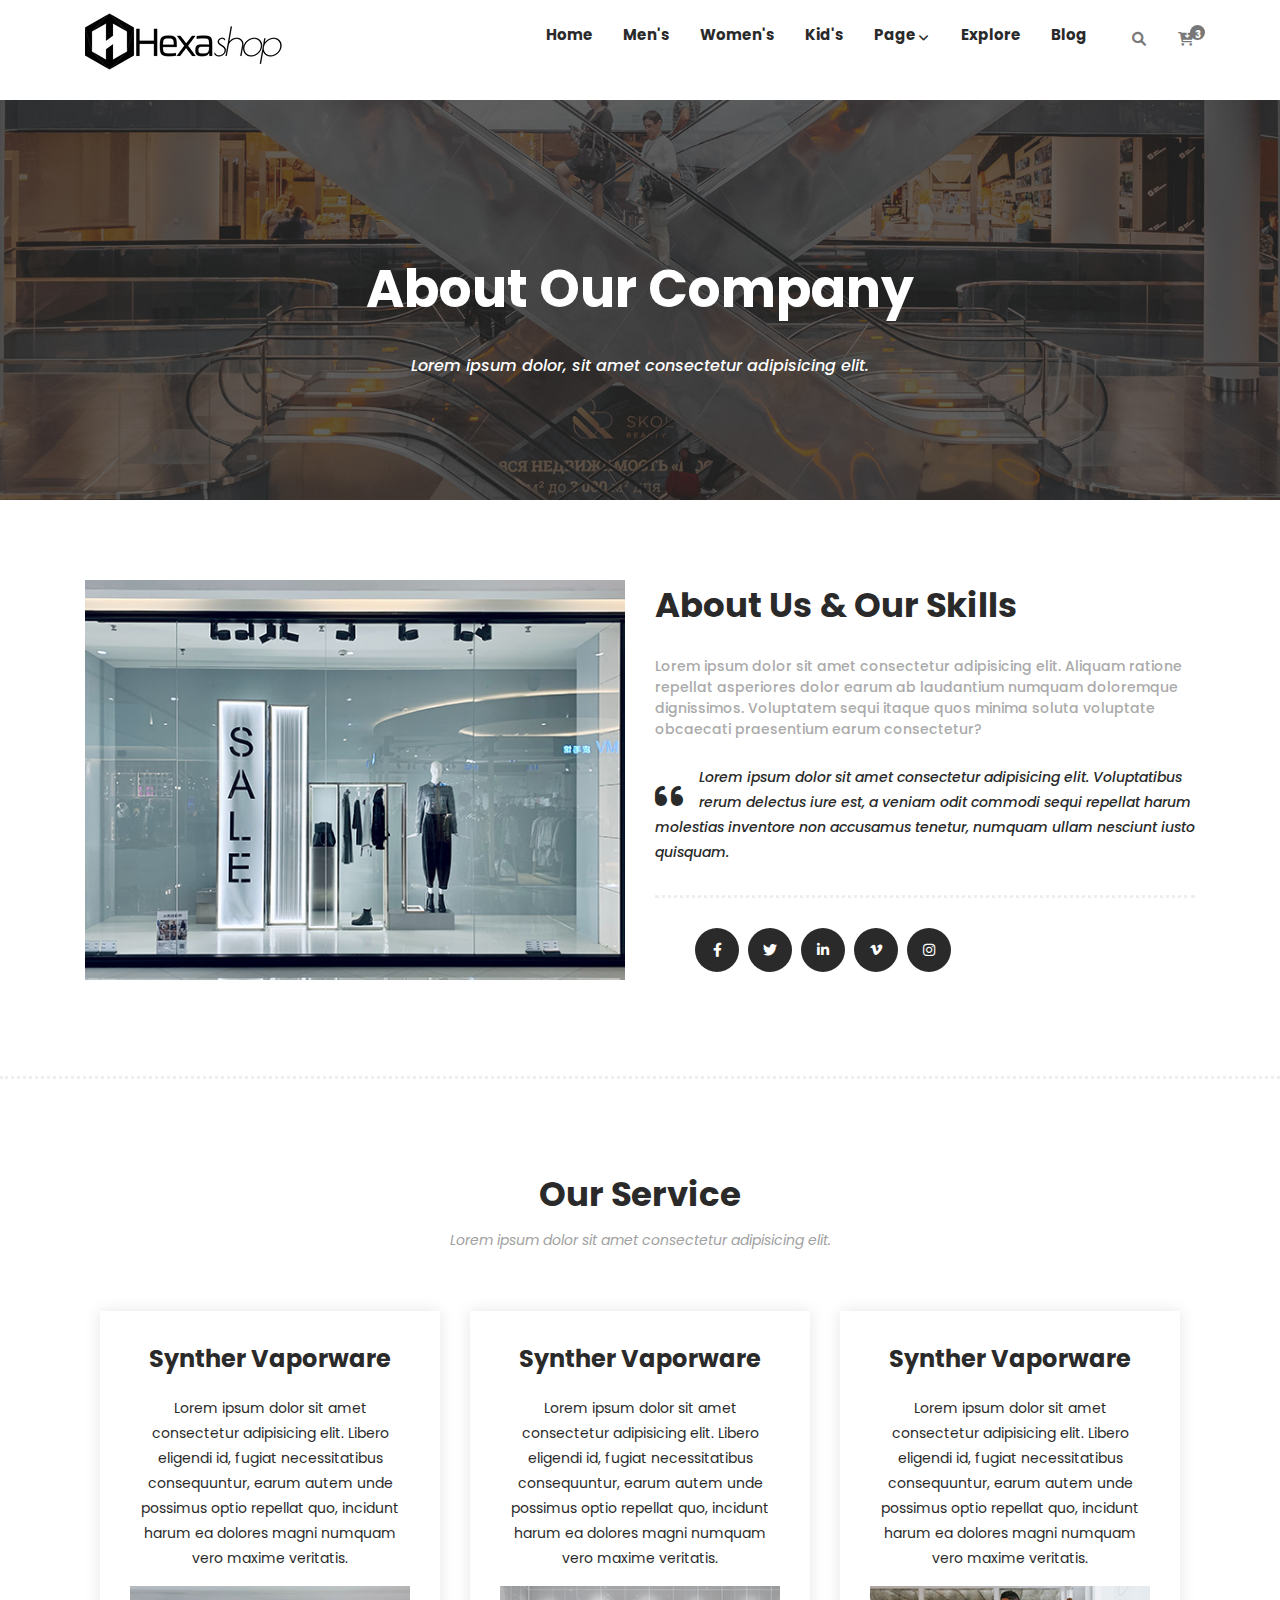
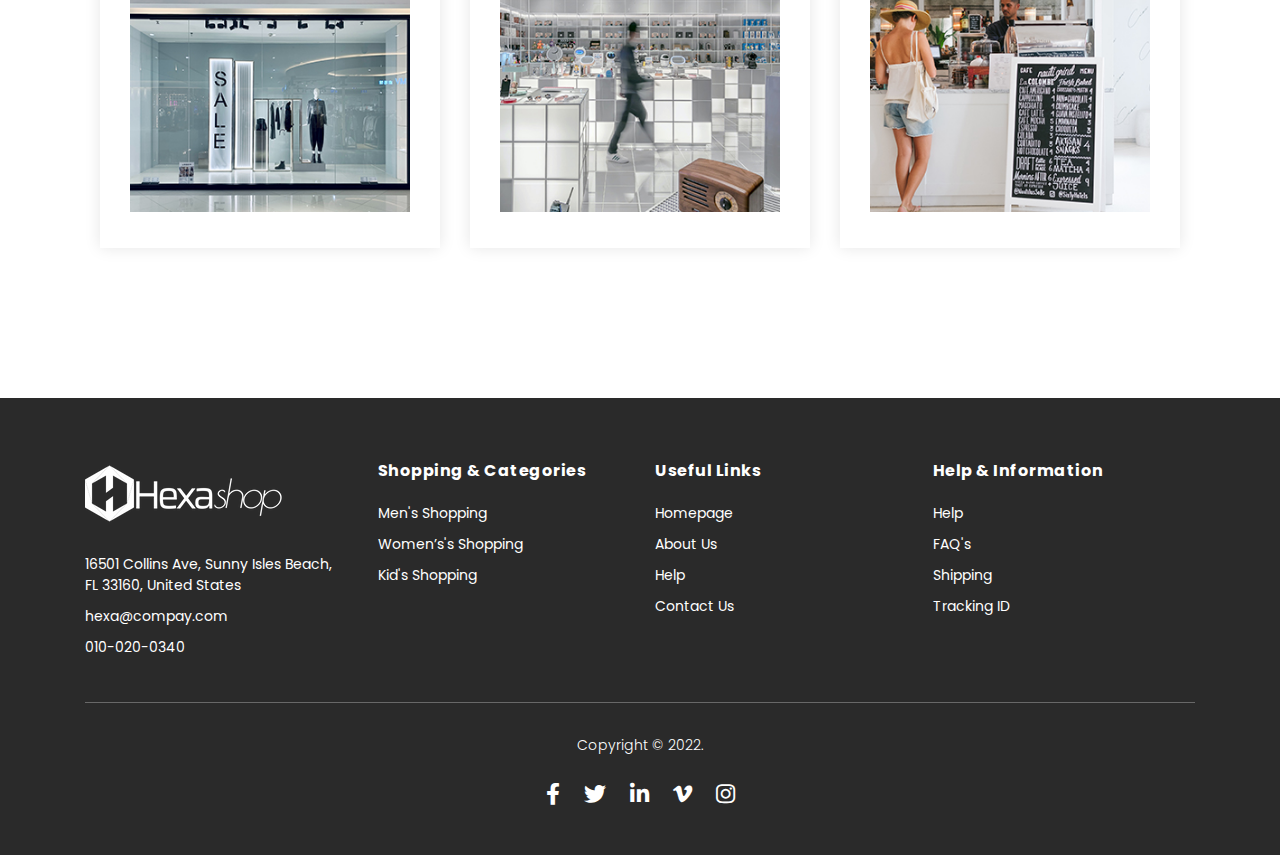
<file: about.html>
<!DOCTYPE html>
<html lang="en">

<head>
    <meta charset="UTF-8">
    <meta http-equiv="X-UA-Compatible" content="IE=edge">
    <meta name="viewport" content="width=device-width, initial-scale=1.0">
    <title>HexaShop</title>
    <link rel="stylesheet" href="assets/fontawesome-free-6.1.1-web/css/all.min.css">
    <link rel="stylesheet" href="assets/css/style.css">
    <link rel="stylesheet" href="assets/css/responsive.css">
</head>

<body>

    <!-- Header Area Start -->
    <nav class="navbar-area">

        <!-- Start Top Search -->
        <div class="top-search">
            <div class="container">
                <div class="input-group">
                    <span class="input-group-addon"><i class="fa fa-search"></i></span>
                    <input type="text" class="form-control" placeholder="Search">
                    <span class="input-group-addon"><i class="fa fa-times"></i></span>
                </div>
            </div>
        </div>
        <!-- End Top Search -->

        <!-- Start Atribute Navigation -->
        <div class="header-area">
            <div class="container">
                <div class="attr-nav">
                    <ul>
                        <li class="search"><i class="fa fa-fw fa-search"></i></li>
                        <li class="dropdown">

                            <i class="fa fa-fw fa-cart-arrow-down"></i>
                            <span class="badge">3</span>

                            <ul class="dropdown-menu cart-list">
                                <div id="buyItems">
                                    <li>
                                        <a href="single-product.html" class="photo"><img
                                                src="assets/images/team-member-01.jpg" alt="" class="img-cart"></a>
                                        <h6><a href="single-product.html">Delica omtantur</a></h6>
                                        <p>2x - <span class="price">$99.99</span></p>
                                    </li>
                                    <li>
                                        <a href="single-product.html" class="photo"><img
                                                src="assets/images/team-member-02.jpg" alt="" class="img-cart"></a>
                                        <h6><a href="single-product.html">Delica omtantur</a></h6>
                                        <p>2x - <span class="price">$99.99</span></p>
                                    </li>
                                    <li>
                                        <a href="single-product.html" class="photo"><img
                                                src="assets/images/team-member-03.jpg" alt="" class="img-cart"></a>
                                        <h6><a href="single-product.html">Delica omtantur</a></h6>
                                        <p>2x - <span class="price">$99.99</span></p>
                                    </li>
                                </div>
                                <li class="total">
                                    <span id="sum-prices"></span>
                                    <a href="listcart.html" class="btn checkout hidden btn-cart">Cart</a>
                                </li>
                            </ul>
                        </li>

                        <!-- <li class="user"><a href="#"><i class="fa fa-fw fa-user"></i></a></li> -->
                    </ul>
                </div>
                <!-- End Atribute Navigation -->


                <!-- Start Header Navigation -->
                <div class="navbar-header">
                    <button type="button" class="navbar-togger">
                        <i class="fa fa-bars"></i>
                    </button>
                    <a href="index.html" class="navbar-brand">
                        <img src="assets/images/logo-black.png" alt="" class="logo">
                    </a>
                </div>
                <!-- End Header Navigation -->

                <!-- Menu Navigation Start -->
                <div class="navbar-menu">
                    <ul class="navbar-nav">
                        <li><a href="index.html">Home</a></li>
                        <li><a href="#men">Men's</a></li>
                        <li><a href="#women">Women's</a></li>
                        <li><a href="#kids">Kid's</a></li>
                        <li class="submenu">
                            <a href="#">Page</a>
                            <ul>
                                <li><a href="about.html">About Us</a></li>
                                <li><a href="products.html">Products</a></li>
                                <li><a href="single-product.html">Single Producs</a></li>
                                <li><a href="contact.html">Contact Us</a></li>
                            </ul>
                        </li>
                        <li><a href="#explore">Explore</a></li>
                        <li><a href="#blog">Blog</a></li>
                    </ul>
                </div>
                <!-- Menu Navigation End -->
            </div>
        </div>
        <!-- End Atribute Navigation -->
    </nav>
    <!-- ***** Header Area End ***** -->

    <!-- ***** Main Banner Area Start ***** -->
    <div class="page-heading about-page-heading" id="top">
        <div class="us-page-heading">
            <img src="./assets/images/about-us-page-heading.jpg" alt="">
            <div class="container">
                <div class="inner-content">
                    <h2> about our company</h2>
                    <span>Lorem ipsum dolor, sit amet consectetur adipisicing elit.</span>
                </div>
            </div>
        </div>
    </div>
    <!-- ***** Main Banner Area End ***** -->

    <!-- ***** About Area Ends ***** -->
    <div class="about-us">
        <div class="container">
            <div class="about-row">
                <div class="left-image">
                    <img src="assets/images/about-left-image.jpg" alt="">
                </div>
                <div class="right-content">
                    <h4>About Us & Our Skills</h4>
                    <span>Lorem ipsum dolor sit amet consectetur adipisicing elit.
                        Aliquam ratione repellat asperiores dolor earum ab laudantium numquam doloremque dignissimos.
                        Voluptatem sequi itaque quos minima soluta voluptate obcaecati praesentium earum
                        consectetur?</span>
                    <div class="quote">
                        <i class="fa fa-quote-left"></i>
                        <p>Lorem ipsum dolor sit amet consectetur adipisicing elit. Voluptatibus rerum delectus iure
                            est, a veniam odit commodi sequi repellat harum molestias inventore non accusamus tenetur,
                            numquam ullam nesciunt iusto quisquam.</p>
                    </div>
                    <ul>
                        <li><a href="#"><i class="fa-brands fa-facebook-f"></i></a></li>
                        <li><a href="#"><i class="fa-brands fa-twitter"></i></a></li>
                        <li><a href="#"><i class="fa-brands fa-linkedin-in"></i></a></li>
                        <li><a href="#"><i class="fa-brands fa-vimeo-v"></i></a></li>
                        <li><a href="#"><i class="fa-brands fa-instagram"></i></a></li>
                    </ul>
                </div>
            </div>
        </div>
    </div>
    <!-- ***** About Area Starts ***** -->

    <!-- ***** Services Area Starts ***** -->
    <section class="our-services">
        <div class="container">
            <div class="about-row">
                <div class="section-heading">
                    <h2>Our Service</h2>
                    <span>Lorem ipsum dolor sit amet consectetur adipisicing elit.</span>
                </div>
                <div class="service">
                    <div class="service-item">
                        <h4>Synther Vaporware</h4>
                        <p>Lorem ipsum dolor sit amet consectetur adipisicing elit. Libero eligendi id, fugiat
                            necessitatibus consequuntur, earum autem unde possimus optio repellat quo, incidunt harum ea
                            dolores magni numquam vero maxime veritatis.</p>
                        <img src="assets/images/service-01.jpg" alt="">
                    </div>
                </div>
                <div class="service">
                    <div class="service-item">
                        <h4>Synther Vaporware</h4>
                        <p>Lorem ipsum dolor sit amet consectetur adipisicing elit. Libero eligendi id, fugiat
                            necessitatibus consequuntur, earum autem unde possimus optio repellat quo, incidunt harum ea
                            dolores magni numquam vero maxime veritatis.</p>
                        <img src="assets/images/service-02.jpg" alt="">
                    </div>
                </div>
                <div class="service">
                    <div class="service-item">
                        <h4>Synther Vaporware</h4>
                        <p>Lorem ipsum dolor sit amet consectetur adipisicing elit. Libero eligendi id, fugiat
                            necessitatibus consequuntur, earum autem unde possimus optio repellat quo, incidunt harum ea
                            dolores magni numquam vero maxime veritatis.</p>
                        <img src="assets/images/service-03.jpg" alt="">
                    </div>
                </div>
            </div>
        </div>
    </section>
    <!-- ***** Services Area Ends ***** -->

    <!-- ***** Footer Start ***** -->
    <footer>
        <div class="container">
            <div class="main-footer">
                <div class="footer-row">
                    <div class="footer-col">
                        <div class="first-item">
                            <div class="logo">
                                <img src="assets/images/logo-white.png" alt="hexashop">
                            </div>
                            <ul>
                                <li>
                                    <a href="#">16501 Collins Ave, Sunny Isles Beach, FL 33160, United States</a>
                                </li>
                                <li>
                                    <a href="#">hexa@compay.com</a>
                                </li>
                                <li>
                                    <a href="#">010-020-0340</a>
                                </li>
                            </ul>
                        </div>
                    </div>
                    <div class="footer-col">
                        <h4>Shopping &amp; Categories</h4>
                        <ul>
                            <li><a href="#">Men's Shopping</a></li>
                            <li><a href="#">Women’s's Shopping</a></li>
                            <li><a href="#">Kid's Shopping</a></li>
                        </ul>
                    </div>
                    <div class="footer-col">
                        <h4>Useful Links</h4>
                        <ul>
                            <li><a href="#">Homepage</a></li>
                            <li><a href="#">About Us</a></li>
                            <li><a href="#">Help</a></li>
                            <li><a href="#">Contact Us</a></li>
                        </ul>
                    </div>
                    <div class="footer-col">
                        <h4>Help &amp; Information</h4>
                        <ul>
                            <li><a href="#">Help</a></li>
                            <li><a href="#">FAQ's</a></li>
                            <li><a href="#">Shipping</a></li>
                            <li><a href="#">Tracking ID</a></li>
                        </ul>
                    </div>
                    <div class="under-footer">
                        <p>Copyright © 2022.
                        </p>
                        <ul>
                            <li><a href="#"><i class="fa-brands fa-facebook-f"></i></a></li>
                            <li><a href="#"><i class="fa-brands fa-twitter"></i></a></li>
                            <li><a href="#"><i class="fa-brands fa-linkedin-in"></i></a></li>
                            <li><a href="#"><i class="fa-brands fa-vimeo-v"></i></a></li>
                            <li><a href="#"><i class="fa-brands fa-instagram"></i></a></li>
                        </ul>
                    </div>
                </div>
            </div>
        </div>
    </footer>



    <script src="assets/js/main.js"></script>

</body>

</html>
</file>
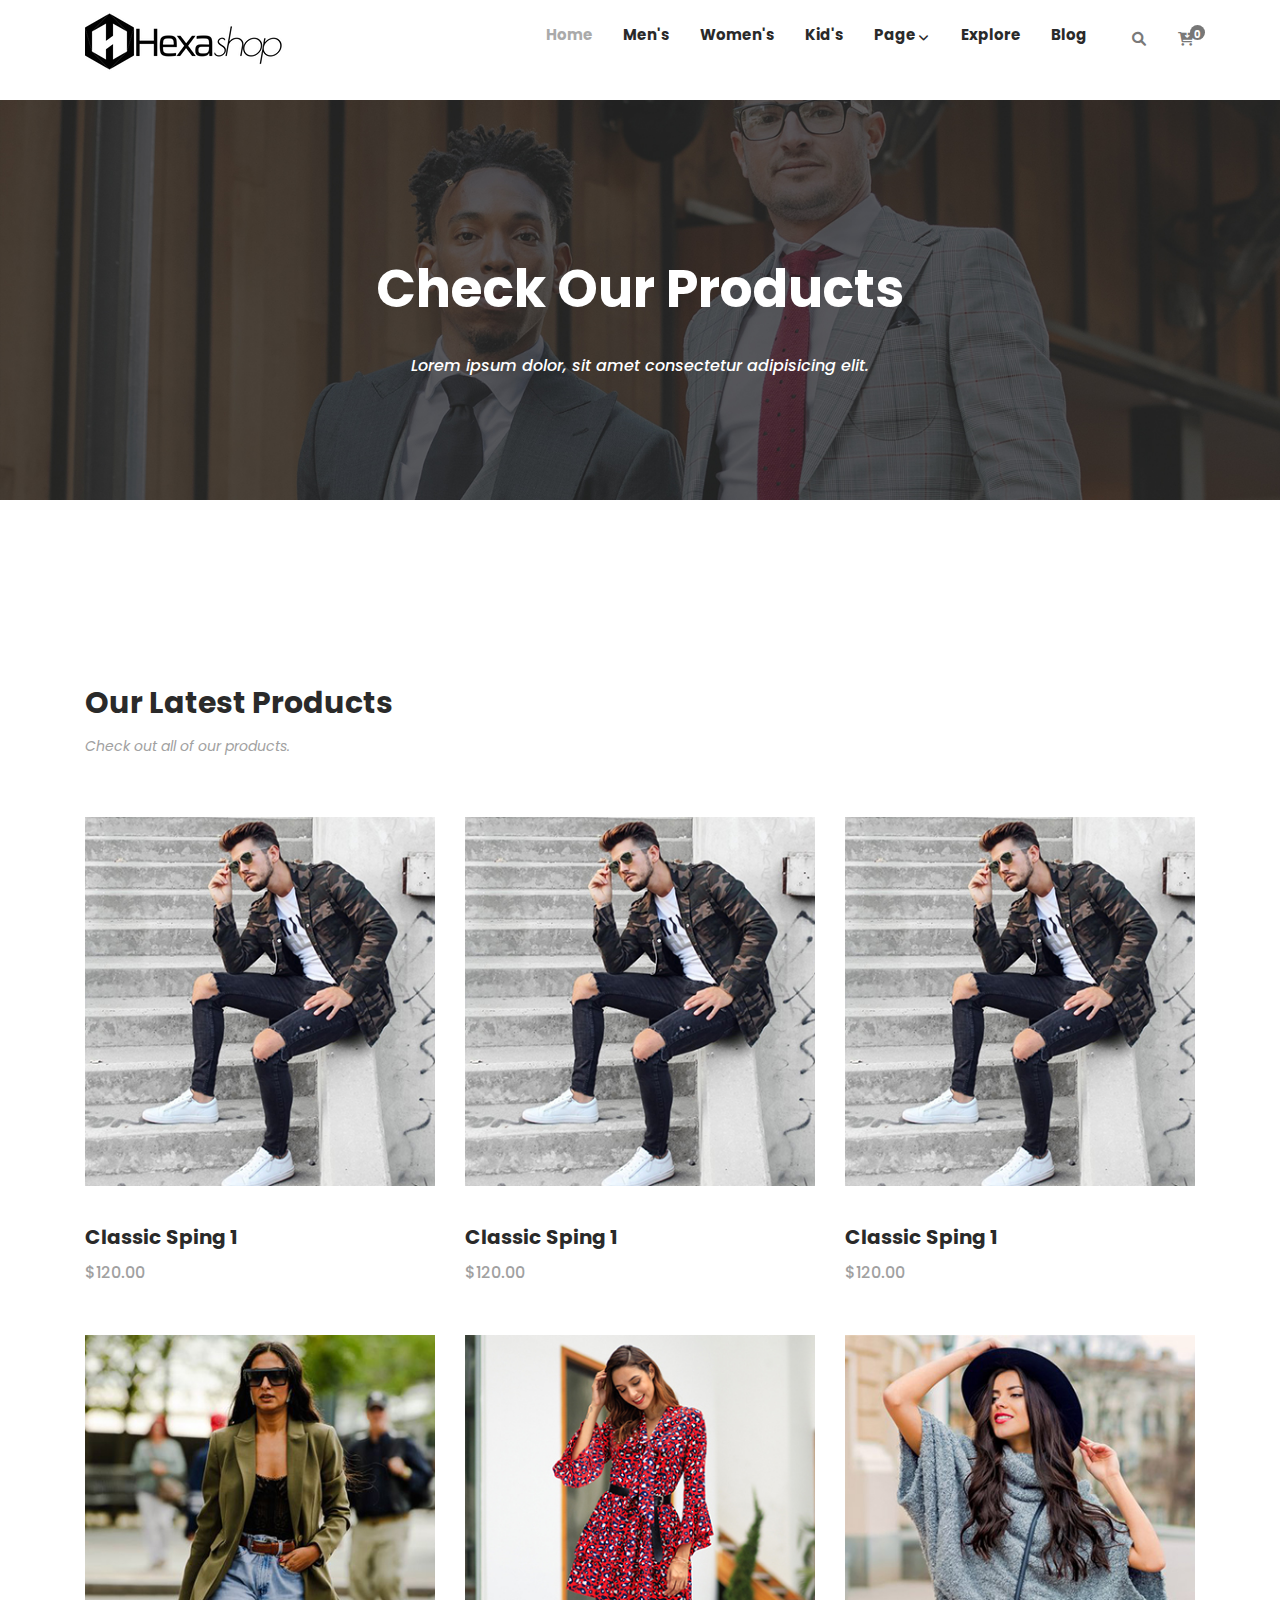
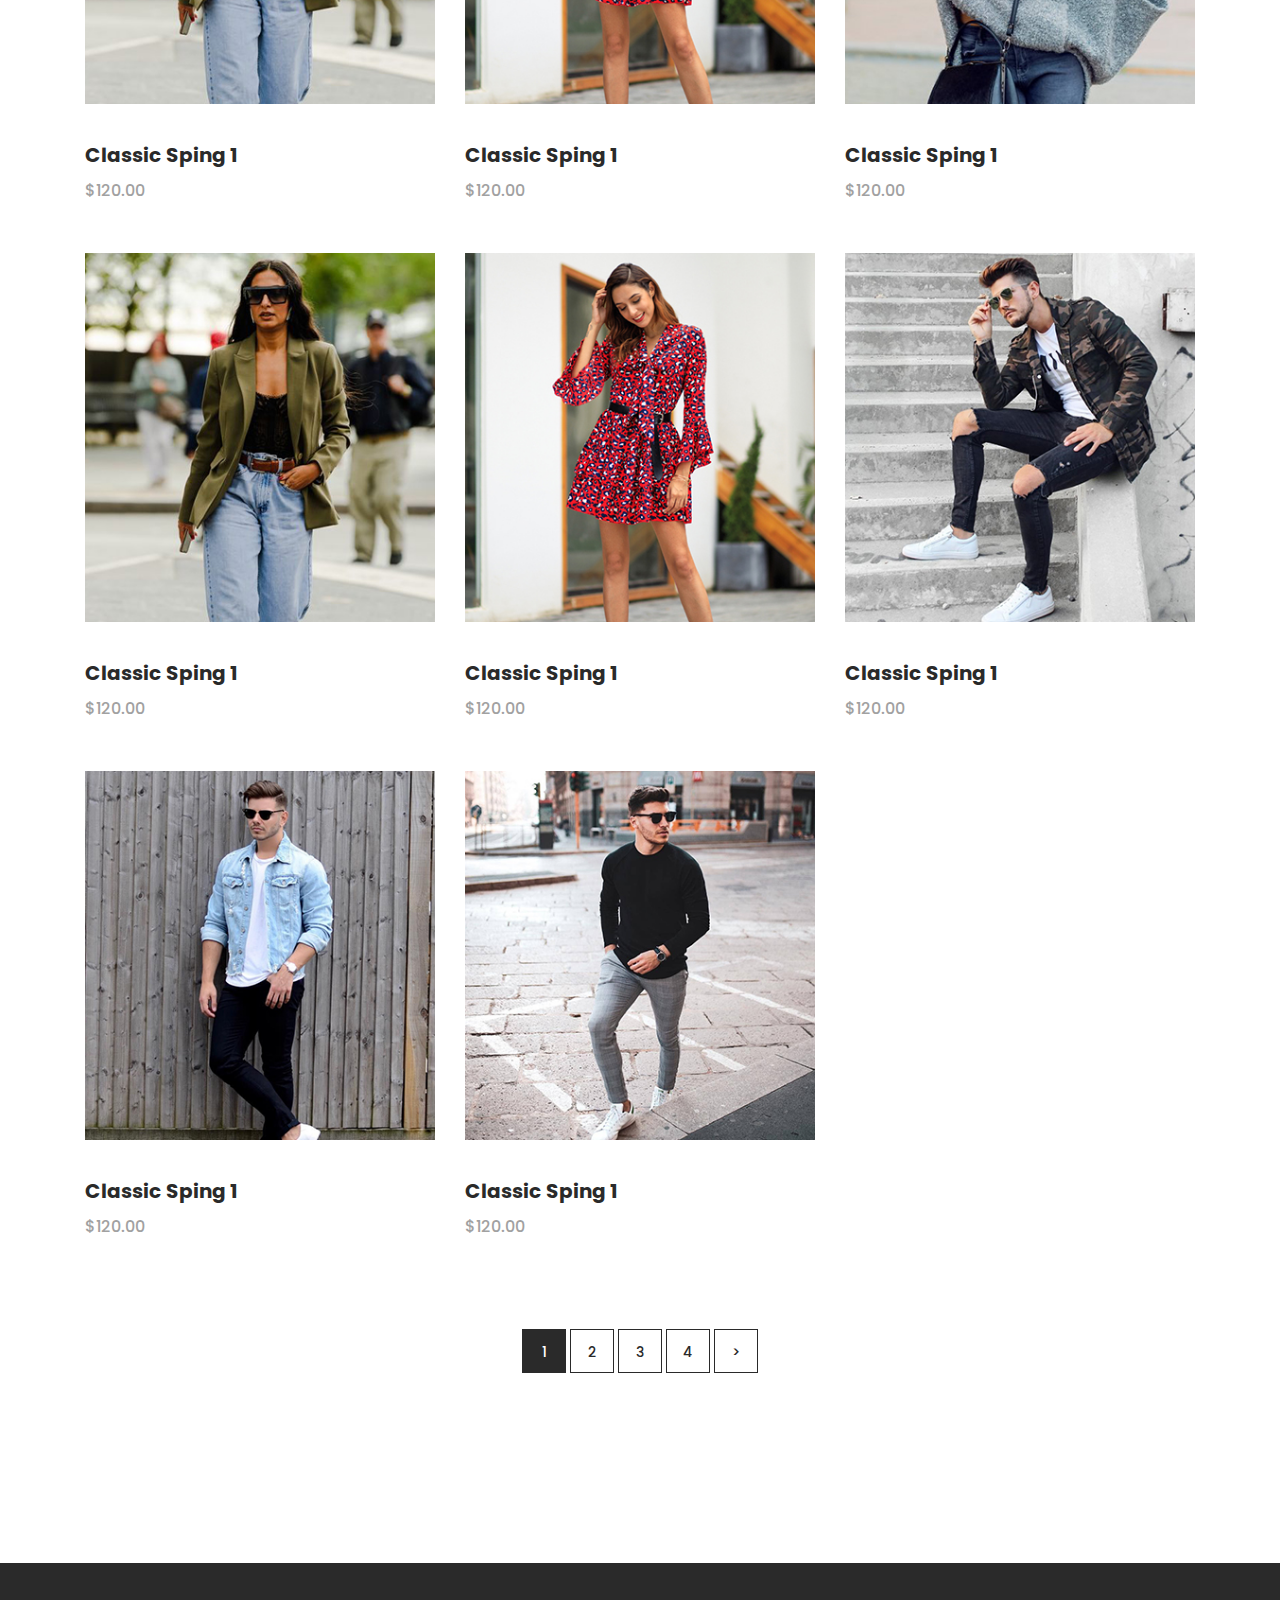
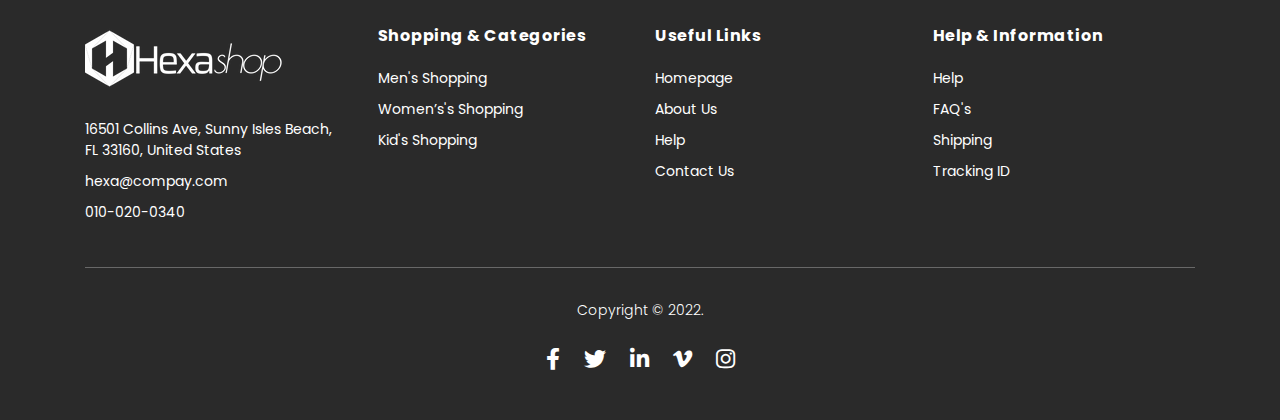
<file: products.html>
<!DOCTYPE html>
<html lang="en">

<head>
    <meta charset="UTF-8">
    <meta http-equiv="X-UA-Compatible" content="IE=edge">
    <meta name="viewport" content="width=device-width, initial-scale=1.0">
    <title>Document</title>

    <link rel="stylesheet" href="assets/fontawesome-free-6.1.1-web/css/all.min.css">
    <link rel="stylesheet" href="assets/css/style.css">
    <link rel="stylesheet" href="assets/css/responsive.css">
</head>

<body>
    <!-- Header Area Start -->
    <nav class="navbar-area" id="home">
        <!-- Start Top Search -->
        <div class="top-search">
            <div class="container">
                <div class="input-group">
                    <span class="input-group-addon"><i class="fa fa-search"></i></span>
                    <input type="text" class="form-control" placeholder="Search">
                    <span class="input-group-addon"><i class="fa fa-times"></i></span>
                </div>
            </div>
        </div>
        <!-- End Top Search -->

        <!-- Start Atribute Navigation -->
        <div class="header-area">
            <div class="container">
                <div class="attr-nav">
                    <ul>
                        <li class="search"><i class="fa fa-fw fa-search"></i></li>
                        <li class="dropdown">
                            <i class="fa fa-fw fa-cart-arrow-down"></i>
                            <span class="badge"></span>
                            <ul class="dropdown-menu cart-list">
                                <div id="buyItems">

                                </div>
                                <li class="total">
                                    <span id="sum-prices"></span>
                                    <a href="listcart.html" class="btn checkout hidden btn-cart">Cart</a>
                                </li>
                            </ul>
                        </li>

                        <!-- <li class="user"><a href="#"><i class="fa fa-fw fa-user"></i></a></li> -->
                    </ul>
                </div>
                <!-- End Atribute Navigation -->


                <!-- Start Header Navigation -->
                <div class="navbar-header">
                    <button type="button" class="navbar-togger">
                        <i class="fa fa-bars"></i>
                    </button>
                    <a href="index.html" class="navbar-brand">
                        <img src="assets/images/logo-black.png" alt="" class="logo">
                    </a>
                </div>
                <!-- End Header Navigation -->

                <!-- Menu Navigation Start -->
                <div class="navbar-menu">
                    <ul class="navbar-nav">
                        <li><a href="#home" class="active">Home</a></li>
                        <li><a href="#men">Men's</a></li>
                        <li><a href="#women">Women's</a></li>
                        <li><a href="#kids">Kid's</a></li>
                        <li class="submenu">
                            <a href="#">Page</a>
                            <ul>
                                <li><a href="about.html">About Us</a></li>
                                <li><a href="products.html">Products</a></li>
                                <li><a href="single-product.html">Single Producs</a></li>
                                <li><a href="contact.html">Contact Us</a></li>
                            </ul>
                        </li>
                        <li><a href="#explore">Explore</a></li>
                        <li><a href="#blog">Blog</a></li>
                    </ul>
                </div>
                <!-- Menu Navigation End -->
            </div>
        </div>
        <!-- End Atribute Navigation -->
    </nav>
    <!-- ***** Header Area End ***** -->

    <!-- ***** Main Banner Area Start ***** -->
    <div class="page-heading product-page-heading" id="top">
        <div class="us-page-heading">
            <img src="./assets/images/products-page-heading.jpg" alt="">
            <div class="container">
                <div class="inner-content">
                    <h2> Check Our Products</h2>
                    <span>Lorem ipsum dolor, sit amet consectetur adipisicing elit.</span>
                </div>
            </div>
        </div>
    </div>
    <!-- ***** Main Banner Area End ***** -->

    <!-- ***** Products Area Starts ***** -->
    <section class="section" id="products">
        <div class="container">
            <div class="section-heading">
                <h2>Our Latest Products</h2>
                <span>Check out all of our products.</span>
            </div>
        </div>
        <div class="container">
            <div class="product-item ">
                <div class="item">
                    <div class="item-content">
                        <div class="hover-content">
                            <ul>
                                <li><a href="single-product.html"><i class="fa fa-eye"></i></a></li>
                                <li><button><i class="fa fa-star"></i></button></li>
                                <li><button class="addTocart fa fa-shopping-cart" data-product-id="1"></button></li>
                            </ul>
                        </div>
                        <a href="single-product.html">
                            <img src="assets/images/men-01.jpg" alt="">
                        </a>
                    </div>
                    <div class="down-content">
                        <a href="single-product.html">
                            <h4 class="productName">Classic Sping 1</h4>
                        </a>

                        <h6>$<span class="priceValue">120.00</span></h6>

                    </div>
                </div>
                <div class="item">
                    <div class="item-content">
                        <div class="hover-content">
                            <ul>
                                <li><a href="single-product.html"><i class="fa fa-eye"></i></a></li>
                                <li><button><i class="fa fa-star"></i></button></li>
                                <li><button class="addTocart fa fa-shopping-cart" data-product-id="1"></button></li>
                            </ul>
                        </div>
                        <a href="single-product.html"><img src="assets/images/men-01.jpg" alt=""></a>
                    </div>
                    <div class="down-content">
                        <a href="single-product.html">
                            <h4 class="productName">Classic Sping 1</h4>
                        </a>

                        <h6>$<span class="priceValue">120.00</span></h6>

                    </div>
                </div>
                <div class="item">
                    <div class="item-content">
                        <div class="hover-content">
                            <ul>
                                <li><a href="single-product.html"><i class="fa fa-eye"></i></a></li>
                                <li><button><i class="fa fa-star"></i></button></li>
                                <li><button class="addTocart fa fa-shopping-cart" data-product-id="2"></button></li>
                            </ul>
                        </div>
                        <a href="single-product.html"><img src="assets/images/men-01.jpg" alt=""></a>
                    </div>
                    <div class="down-content">
                        <a href="single-product.html">
                            <h4 class="productName">Classic Sping 1</h4>
                        </a>
                        <h6>$<span class="priceValue">120.00</span></h6>

                    </div>
                </div>
                <div class="item">
                    <div class="item-content">
                        <div class="hover-content">
                            <ul>
                                <li><a href="single-product.html"><i class="fa fa-eye"></i></a></li>
                                <li><button><i class="fa fa-star"></i></button></li>
                                <li><button class="addTocart fa fa-shopping-cart" data-product-id="9"></button></li>
                            </ul>
                        </div>
                        <a href="single-product.html"><img src="assets/images/women-01.jpg" alt=""></a>
                    </div>
                    <div class="down-content">
                        <a href="single-product.html">
                            <h4 class="productName">Classic Sping 1</h4>
                        </a>
                        <h6>$<span class="priceValue">120.00</span></h6>

                    </div>
                </div>
                <div class="item">
                    <div class="item-content">
                        <div class="hover-content">
                            <ul>
                                <li><a href="single-product.html"><i class="fa fa-eye"></i></a></li>
                                <li><button><i class="fa fa-star"></i></button></li>
                                <li><button class="addTocart fa fa-shopping-cart" data-product-id="10"></button></li>
                            </ul>
                        </div>
                        <a href="single-product.html"><img src="assets/images/women-02.jpg" alt=""></a>
                    </div>
                    <div class="down-content">
                        <a href="single-product.html">
                            <h4 class="productName">Classic Sping 1</h4>
                        </a>
                        <h6>$<span class="priceValue">120.00</span></h6>

                    </div>
                </div>
                <div class="item">
                    <div class="item-content">
                        <div class="hover-content">
                            <ul>
                                <li><a href="single-product.html"><i class="fa fa-eye"></i></a></li>
                                <li><button><i class="fa fa-star"></i></button></li>
                                <li><button class="addTocart fa fa-shopping-cart" data-product-id="11"></button></li>
                            </ul>
                        </div>
                        <a href="single-product.html"><img src="assets/images/women-03.jpg" alt=""></a>
                    </div>
                    <div class="down-content">
                        <a href="single-product.html">
                            <h4 class="productName">Classic Sping 1</h4>
                        </a>
                        <h6>$<span class="priceValue">120.00</span></h6>

                    </div>
                </div>
                <div class="item">
                    <div class="item-content">
                        <div class="hover-content">
                            <ul>
                                <li><a href="single-product.html"><i class="fa fa-eye"></i></a></li>
                                <li><button><i class="fa fa-star"></i></button></li>
                                <li><button class="addTocart fa fa-shopping-cart" data-product-id="12"></button></li>
                            </ul>
                        </div>
                        <a href="single-product.html"><img src="assets/images/women-01.jpg" alt=""></a>
                    </div>
                    <div class="down-content">
                        <a href="single-product.html">
                            <h4 class="productName">Classic Sping 1</h4>
                        </a>
                        <h6>$<span class="priceValue">120.00</span></h6>

                    </div>
                </div>
                <div class="item">
                    <div class="item-content">
                        <div class="hover-content">
                            <ul>
                                <li><a href="single-product.html"><i class="fa fa-eye"></i></a></li>
                                <li><button><i class="fa fa-star"></i></button></li>
                                <li><button class="addTocart fa fa-shopping-cart" data-product-id="13"></button></li>
                            </ul>
                        </div>
                        <a href="single-product.html"><img src="assets/images/women-02.jpg" alt=""></a>
                    </div>
                    <div class="down-content">
                        <a href="single-product.html">
                            <h4 class="productName">Classic Sping 1</h4>
                        </a>
                        <h6>$<span class="priceValue">120.00</span></h6>

                    </div>
                </div>
                <div class="item">
                    <div class="item-content">
                        <div class="hover-content">
                            <ul>
                                <li><a href="single-product.html"><i class="fa fa-eye"></i></a></li>
                                <li><button><i class="fa fa-star"></i></button></li>
                                <li><button class="addTocart fa fa-shopping-cart" data-product-id="6"></button></li>
                            </ul>
                        </div>
                        <a href="single-product.html"><img src="assets/images/men-01.jpg" alt=""></a>
                    </div>
                    <div class="down-content">
                        <a href="single-product.html">
                            <h4 class="productName">Classic Sping 1</h4>
                        </a>
                        <h6>$<span class="priceValue">120.00</span></h6>

                    </div>
                </div>
                <div class="item">
                    <div class="item-content">
                        <div class="hover-content">
                            <ul>
                                <li><a href="single-product.html"><i class="fa fa-eye"></i></a></li>
                                <li><button><i class="fa fa-star"></i></button></li>
                                <li><button class="addTocart fa fa-shopping-cart" data-product-id="7"></button></li>
                            </ul>
                        </div>
                        <a href="single-product.html"><img src="assets/images/men-02.jpg" alt=""></a>
                    </div>
                    <div class="down-content">
                        <a href="single-product.html">
                            <h4 class="productName">Classic Sping 1</h4>
                        </a>
                        <h6>$<span class="priceValue">120.00</span></h6>

                    </div>
                </div>
                <div class="item">
                    <div class="item-content">
                        <div class="hover-content">
                            <ul>
                                <li><a href="single-product.html"><i class="fa fa-eye"></i></a></li>
                                <li><button><i class="fa fa-star"></i></button></li>
                                <li><button class="addTocart fa fa-shopping-cart" data-product-id="8"></button></li>
                            </ul>
                        </div>
                        <a href="single-product.html"><img src="assets/images/men-03.jpg" alt=""></a>
                    </div>
                    <div class="down-content">
                        <a href="single-product.html">
                            <h4 class="productName">Classic Sping 1</h4>
                        </a>
                        <h6>$<span class="priceValue">120.00</span></h6>

                    </div>
                </div>
            </div>
            <div class="pagination">
                <ul>
                    <li class="active"><a href="#">1</a></li>
                    <li><a href="#">2</a></li>
                    <li><a href="#">3</a></li>
                    <li><a href="#">4</a></li>
                    <li><a href="#">></a></li>
                </ul>
            </div>

        </div>
    </section>
    <!-- ***** Products Area Ends ***** -->

    <!-- ***** Footer Start ***** -->
    <footer>
        <div class="container">
            <div class="main-footer">
                <div class="footer-row">
                    <div class="footer-col">
                        <div class="first-item">
                            <div class="logo">
                                <img src="assets/images/logo-white.png" alt="hexashop">
                            </div>
                            <ul>
                                <li>
                                    <a href="#">16501 Collins Ave, Sunny Isles Beach, FL 33160, United States</a>
                                </li>
                                <li>
                                    <a href="#">hexa@compay.com</a>
                                </li>
                                <li>
                                    <a href="#">010-020-0340</a>
                                </li>
                            </ul>
                        </div>
                    </div>
                    <div class="footer-col">
                        <h4>Shopping &amp; Categories</h4>
                        <ul>
                            <li><a href="#">Men's Shopping</a></li>
                            <li><a href="#">Women’s's Shopping</a></li>
                            <li><a href="#">Kid's Shopping</a></li>
                        </ul>
                    </div>
                    <div class="footer-col">
                        <h4>Useful Links</h4>
                        <ul>
                            <li><a href="#">Homepage</a></li>
                            <li><a href="#">About Us</a></li>
                            <li><a href="#">Help</a></li>
                            <li><a href="#">Contact Us</a></li>
                        </ul>
                    </div>
                    <div class="footer-col">
                        <h4>Help &amp; Information</h4>
                        <ul>
                            <li><a href="#">Help</a></li>
                            <li><a href="#">FAQ's</a></li>
                            <li><a href="#">Shipping</a></li>
                            <li><a href="#">Tracking ID</a></li>
                        </ul>
                    </div>
                    <div class="under-footer">
                        <p>Copyright © 2022.
                        </p>
                        <ul>
                            <li><a href="#"><i class="fa-brands fa-facebook-f"></i></a></li>
                            <li><a href="#"><i class="fa-brands fa-twitter"></i></a></li>
                            <li><a href="#"><i class="fa-brands fa-linkedin-in"></i></a></li>
                            <li><a href="#"><i class="fa-brands fa-vimeo-v"></i></a></li>
                            <li><a href="#"><i class="fa-brands fa-instagram"></i></a></li>
                        </ul>
                    </div>
                </div>
            </div>
        </div>
    </footer>
    <script src="assets/js/main.js"></script>
    <script src="assets/js/carousel.js"></script>
    <script src="assets/js/shoppingCart.js"></script>
</body>

</html>
</file>
<file: assets/css/responsive.css>
/* Portrait tablets and small desktops */
@media (min-width: 992px) and (max-width: 1199px) {
    body {
        font-size: 1rem;
    }

    .container {
        width: 970px;
    }

    .navbar-menu .navbar-nav {
        padding: 0;
    }
}

@media (max-width: 992px) {
    .container {
        max-width: 95%;
    }


    .navbar-header .navbar-togger {
        display: inline-block;
        float: left;
        height: 80px;
        display: flex;
        align-items: center;
    }

    .navbar-menu {
        width: 100%;
        display: none;
        visibility: hidden;
        opacity: 0;
    }

    .navbar-menu.show_menu {
        display: block !important;
        border: none;
        margin-bottom: 0;
        visibility: inherit;
        opacity: 1;
    }

    .navbar-menu .navbar-nav,
    .navbar-menu .navbar-nav li {
        float: none;
        width: 100%;
        display: block;
        border-bottom: 1px solid #e0e0e0;
        /* padding-left: 0; */
    }

    .navbar-menu .navbar-nav li.submenu ul {
        width: 100%;
        height: 0;
        position: relative;
        top: 0;
        background-color: #fff;
    }

    .navbar-menu .navbar-nav li.submenu ul>li:last-child,
    .navbar-menu .navbar-nav li.submenu ul>li:last-child a {
        border-bottom: none;
    }

    .navbar-menu .navbar-nav li.submenu ul.in {
        height: auto;
    }

    .navbar-header {
        width: 150px;
    }

    .navbar-header .logo {
        width: 150px;
        position: absolute;
        left: 50%;
        /* top: 50%; */
        transform: translate(-50%, -50%);
        margin: 0;
    }

    .attr-nav>ul>li>a {
        padding: 25px 15px;
        padding-left: 0 !important;
    }

    /* Men */
    .item-content .hover-content {
        bottom: 10px;
    }

    .item-content .hover-content ul li a {
        width: 30px;
        height: 30px;
        line-height: 30px;
    }


    .section .nav-button .next::before,
    .section .nav-button .prev::before {
        width: 20px;
        height: 40px;
        line-height: 40px;
    }

    /* explore */
    #explore .social-row {
        display: block;
        width: 100%;
    }

    #explore .right-content__row>div {
        width: 50%;
    }

    #explore .right-content,
    #explore .left-content {
        width: 100%;
    }

    #explore .right-content {
        padding-top: 30px;
    }

    /* Single-product */
    .single-product .card-body .wrap-addcart li a {
        width: 150px;
        height: 40px;
        line-height: 40px;
    }
}

/* Landscape phones and portrait tablets */
@media (max-width: 768px) {
    h4 {
        font-size: 14px !important;
    }

    h2 {
        font-size: 22px !important;
    }

    span {
        font-size: 10px !important;
    }

    p {
        font-size: 10px !important;
        line-height: 1.5rem;
    }

    .btn {
        font-size: 10px;
    }

    .container {
        width: 90%;
    }



    .navbar-header .navbar-togger {
        display: inline-block;
        float: left;
    }

    .navbar-menu {
        display: none;
    }


    .attr-nav>ul>li>a {
        padding: 25px 15px;
        padding-left: 0 !important;
    }

    /* MEN */
    .section {
        padding: 50px 0px;
    }


    /* Section Blog Start */
    .section-blog .main-blog .blog-item {
        width: 50%;
    }

    .section-blog .main-blog .blog-item .blog-port-image {
        height: 130px;
    }

    /* Section Blog End */

    /* Footer */
    .main-footer .footer-row .footer-col {
        max-width: 100%;
        flex: 0 0 100%;
        padding-top: 20px;
        text-align: center;
    }

    .main-footer .footer-row .footer-col:first-child {
        padding-left: 15px;
    }

    /* About */
    .about-us .right-content ul {
        padding-top: 10px;
        margin-top: 10px;
    }

    .about-us .right-content ul li a {
        width: 20px;
        height: 20px;
        line-height: 20px;
    }

    .our-services .service {
        flex: 0 0 100%;
        max-width: 100%;
        padding: 15px 15px;
    }

    /* Contact */
    .contact-us .contact-row {
        display: block;
    }

    .contact-us .contact-row>div {
        max-width: 100%;
    }

    .contact-us .contact-form form div {
        display: block;
        width: 100%;
    }

    .contact-us .contact-form .name,
    .contact-us .contact-form .email {
        margin: 0 0 20px 0;
    }


    /* Single-product */
    .product-row {
        display: block;
    }

    .single-product .product-details,
    .single-product .single-card {
        max-width: 100%;
    }

    .single-product .single-card {
        padding: 0;
    }

    .single-product .single-card .card-body ul {
        margin-left: 0;
    }

    .single-product .card-body .wrap-addcart li a {
        width: 100px;
        height: 40px;
        line-height: 40px;
        padding: 0 !important;
    }

    /* shopping cart */
    .layout-cart .item .price {
        width: 100%;
        padding-top: 15px;
    }
    .layout-cart .item span {
        font-size: 14px !important;
    }
}




/* Landscape phones and smaller */
@media (max-width: 578px) {
    html {
        font-size: 85%;
    }

    h4 {
        font-size: 12px !important;
    }

    .quote {
        margin-top: 5px !important;
    }

    .quote i {
        font-size: 20px !important;
        margin-right: 10px !important;
    }

    .navbar-menu .navbar-nav li a {
        font-size: 14px;
        padding: 15px 0 !important;
    }

    .navbar-menu .navbar-nav li.submenu::after {
        top: 20px;
    }

    .navbar-menu .navbar-nav li.submenu ul li {
        padding-left: 15px;
    }

    .navbar-menu .navbar-nav li.submenu ul li a {
        font-size: 12px;
    }

    .container {
        width: 100%;
        margin: 0;
    }

    .navbar-header .logo {
        width: 120px;
    }

    .down-content {
        padding-top: 10px !important;
    }
    .section .nav-button {
        display: none;
    }

    .main-banner .carousel {
        height: 65%;
    }

    .section .item {
        /* width: 235px !important;
        margin-right: 10px !important; */
    }

    .item-content .hover-content {
        display: none;
    }

    /* explore */


    #explore .left-content p {
        margin: 5px 0px;
    }

    #explore .right-content__row>div {
        padding: 0 5px;
    }

    #explore .right-content__row .leather,
    #explore .right-content__row .first-image {
        margin-bottom: 5px;
    }

    #explore .right-content h4 {
        font-size: 14px;
        padding-top: 35px;
    }

    /* About */
    .about-us .left-image,
    .about-us .right-content {
        flex: 0 0 100%;
        max-width: 100%;
        padding: 15px 15px;
    }

    /* Product */
    #products .product-item {
        display: grid;
        grid-template-columns: 1fr 1fr;
        grid-column-gap: 20px;
        grid-row-gap: 30px;
    }


}



@media (max-width: 425px) {}

@media (max-width: 320px) {
    html {
        font-size: 60.5%;
    }

    .container {
        width: 100%;
        margin: 0;
    }

    .btn {
        font-size: 7.5px;
        padding: 5px 10px !important;
    }

    .attr-nav>ul>li>a {
        padding: 25px 10px;
        padding-left: 0 !important;
    }
}
</file>
<file: assets/css/style.css>
/* 
---------------------------------------------
font & reset css
--------------------------------------------- 
*/
@import url("https://fonts.googleapis.com/css?family=Poppins:100,200,300,400,500,600,700,800,900");

html,
body {
    font-family: 'Poppins', sans-serif;
    background-color: #fff;
    font-size: 14px;
    color: #797979;
    width: 100%;
    padding: 0;
    margin: 0;
    font-weight: 400;
    scroll-behavior: smooth;
}

.container {
    width: 1140px;
    padding: 0 15px;
    margin: 0 auto;
}

a,
a:hover,
a:active,
a:focus {
    text-decoration: none;
    outline: none;
}

a,
button,
a span {
    -webkit-transition: 0.2s ease-in-out;
    transition: 0.2 ease-in-out;
}

a {
    color: #2a2a2a;
    -webkit-transition: 0.3s ease-in-out;
    transition: 0.3s ease-in-out;
}

li {
    list-style: none;
}

.btn:focus,
.btn:active {
    outline: none;
    background-color: transparent;
}

*,
*:before,
*:after {
    box-sizing: border-box;
}

p {
    font-size: 14px;
    line-height: 25px;
    color: #2a2a2a;
    ;
    margin: 0 0 15px;
}

img {
    max-width: 100%;
}

h1,
h2,
h3,
h4,
h5,
h6 {
    margin: 0;
    color: #2a2a2a;
    margin-bottom: 10px;
}

.d-block {
    display: block !important;
}

.hidden {
    display: none !important;
}

/*all overlay*/
.overlay {
    background-color: rgba(51, 51, 51, 0.30);
    position: absolute;
    left: 0;
    top: 0;
    width: 100%;
    height: 100%;
}

/* 
Button
 */

.btn {
    -webkit-transition: all 0.6s;
    transition: all 0.6s;
    text-transform: uppercase;
    font-size: 13px;
    font-weight: 600;
    border-radius: 0;
    border: 1px solid;
    /* margin: 0 5px; */
    padding: 8px 15px;
    display: inline-block;
}

.btn:hover {
    background-color: #2a2a2a !important;
    color: #fff !important;
}

/*heading title all area*/
.head_title {
    padding-bottom: 7.143rem;
    overflow: hidden;
}

.head_title h2 {
    font-weight: 600;
    font-size: 2.286rem;
    color: #2a2a2a;
}

.head_title p {
    font-weight: 400;
    font-size: 1rem;
    color: #4a4a4a;
}

/* NAV MENU STYLE */
.navbar-area {
    position: absolute;
    display: block;
    width: 100%;
    min-height: 80px;
    height: auto;
    z-index: 999;
    background-color: #fff;
    top: 0;
    left: 0;
    right: 0;
}

.navbar-area.background-header {
    position: fixed;
    box-shadow: 2px 2px 5px rgba(0, 0, 0, .5);
}

.navbar-area .top-search {
    margin-top: -75px;
    background-color: #333;
    padding: 15px 0;
    transition: .3s ease;
}

.navbar-area .top-search.d-block {
    margin-top: 0;
}

.navbar-area .top-search .container {
    position: relative;
}

.navbar-area .top-search .container .input-group {
    position: relative;
    width: 100%;
    display: flex;
    border-collapse: separate;
}

.navbar-area .top-search .container .input-group .input-group-addon {
    background-color: transparent;
    border: none;
    color: #fff;
    padding: 10px;
}

.navbar-area .top-search .container .input-group .form-control {
    width: 100%;
    background-color: transparent;
    border: none;
    box-shadow: 0px 0px 0px;
    color: #fff;
    height: 40px;
    padding: 0 15px;
    position: relative;
    z-index: 2;
    float: left;
    margin-bottom: 0;
    outline: none;
}

.cart-list li h6 a {
    color: #000;
}

.btn-cart {
    background-color: #ff6863;
    padding: 2px 10px;
    color: #fff;
    border: 0px solid;
    display: inline-block;
}

.btn-cart:hover {
    border: 0px solid;
    background-color: #ff6863 !important;
}

.attr-nav {
    float: right;
    display: inline-block;
    margin-left: 13px;
    margin-right: -15px;
    display: flex;
    align-items: center;
    height: 80px;
}

.attr-nav>ul {
    padding: 0;
    margin: 0 0 -7px 0;
    list-style: none;
    display: inline-block;
}


.attr-nav>ul>li {
    float: left;
    display: block;
}

.attr-nav>ul>li {
    display: block;
    padding: 28px 15px;
    position: relative;
}

.attr-nav>ul>li.dropdown {
    position: relative;
}

.badge {
    display: inline-block;
    min-width: 10px;
    font-weight: bold;
    list-style: 1;
    color: #fff;
    text-align: center;
    /* white-space: nowrap;
    vertical-align: middle; */
    background-color: #777;
    border-radius: 10px;
}

.attr-nav>ul>li span.badge {
    position: absolute;
    top: 50%;
    right: 5px;
    margin-top: -15px;
    font-size: 10px;
    padding: 0;
    width: 15px;
    height: 15px;
    padding-top: 2px;
}

.dropdown-menu {
    top: 100%;
    z-index: 999;
    float: left;
    min-width: 160px;
    margin: 2px 0 0;
    font-size: 14px;
    text-align: left;
    display: none;
}

#buyItems {
    max-height: 400px;
    overflow: auto;
}

#buyItems::-webkit-scrollbar {
    width: 2px;
}

#buyItems::-webkit-scrollbar-thumb {
    background-color: #797979;
}

#buyItems .button-remove {
    float: right;
    width: 25px;
    height: 25px;
    text-align: center;
    line-height: 25px;
}

.attr-nav>ul>li>ul.dropdown-menu {
    position: absolute;
    width: 350px;
    background: #fff;
    border: solid 1px #e0e0e0;
    border-top: solid 5px;
    box-shadow: 0px 0px 0px;
    border-radius: 0px;
    margin-top: 0;
    margin-left: 55px;
    left: -350px;
    padding: 0;
}

ul.cart-list>#buyItems>li {
    position: relative;
    border-bottom: solid 1px #efefef;
    padding: 15px 15px 23px 15px !important;
    width: 100%;
    height: 140px;
}

ul.cart-list>#buyItems>li>a.photo {
    padding: 0 !important;
    margin-right: 15px;
    float: left;
    display: block;
    width: 100px;
    height: 100px;
    left: 15px;
    top: 15px;
}

ul.cart-list>#buyItems>li img {
    width: 100%;
    height: 100%;
    border: 1px solid #efefef;
}

ul.cart-list>#buyItems>li>h6 {
    margin: 0;
    font-size: 1rem;
    font-weight: 500;
    line-height: 1.1;
}

ul.cart-list>#buyItems>li>p {
    margin-bottom: 0;
    margin-top: 10px;
    line-height: 1.5rem;
}

ul.cart-list>#buyItems>li>p span.price {
    color: #ff6863;
    font-weight: bold;
}

ul.cart-list>#buyItems .quantity-area {
    padding-bottom: 50px;
}

ul.cart-list>#buyItems .quantity-area li {
    margin: 0;
    float: left;
    padding-top: 10px;
}

ul.cart-list>#buyItems .quantity-area li input {
    background-color: transparent;
    padding: 0 !important;
    height: 33px;
    line-height: 32px;
    width: 15px;
    border: none;
    font-size: 15px;
    font-weight: bold;
}

ul.cart-list>#buyItems .quantity-area li button:hover {
    color: #fff;
    background-color: #2a2a2a;
}

ul.cart-list>#buyItems .quantity-area .badge {
    background-color: transparent;
    color: #2a2a2a;
    border-radius: 0;
    width: 35px;
    height: 33px;
    line-height: 33px;
    border: none;
    outline: none;
}

ul.cart-list>li.total {
    background-color: #f5f5f5;
    padding: 15px 0 !important;
}

ul.cart-list>li.total>span {
    float: right;
    padding-top: 8px;
    color: #ff6863;
    font-weight: bold;
    font-size: 20px;
}

ul.cart-list>li.total>a {
    padding: 10px 15px;
}

.navbar-header {
    width: 200px;
    float: left;
    /* margin: 3px; */
    display: flex;
    align-items: center;
}

.navbar-header .logo {
    margin-top: 10px;
}

.navbar-header .navbar-togger {
    background-color: #fff;
    border: none;
    padding: 0;
    font-size: 18px;
    position: relative;
    top: 5px;
    display: none;
}

.navbar-menu .navbar-nav {
    float: right !important;
    display: flex;
    justify-content: space-between;
    margin: 0;
}

.navbar-menu .navbar-nav>li {
    float: left;
    font-size: 15px;
    padding: 0px 15px;
    font-weight: bold;
}

.navbar-menu .navbar-nav>li>a {
    display: block;
    padding: 27px 0;
}

.navbar-menu .navbar-nav>li>a:hover {
    color: #aaa;
}
.navbar-menu .navbar-nav>li>a.active{
    color: #aaa;
}

.navbar-menu .navbar-nav li.submenu {
    position: relative;
    padding-right: 30px;
}

.navbar-menu .navbar-nav li.submenu::after {
    font-family: FontAwesome;
    content: '\f107';
    font-size: 12px;
    position: absolute;
    right: 18px;
    top: 35px;
    color: #2a2a2a;
}

.navbar-menu .navbar-nav li.submenu ul {
    position: absolute;
    width: 200px;
    overflow: hidden;
    top: 80px;
    transform-origin: 0 0 0;
    -webkit-transform: rotate3d(1, 0, 0, -90deg);
    transform: rotate3d(1, 0, 0, -90deg);
    -webkit-transform-origin: 0 0 0;
    -webkit-transition: all .5s ease;
    -moz-transition: all .5s ease;
    -o-transition: all .5s ease;
    transition: all .5s ease;

    padding-left: 0;
    padding-right: 0;
    margin-left: 0;
    background-color: #f7f7f7;
    visibility: hidden;
    z-index: -1;
    opacity: 0;
}

.navbar-menu .navbar-nav li.submenu ul li {}

.navbar-menu .navbar-nav li.submenu ul li a {
    display: flex;
    align-items: center;
    padding-left: 20px;
    font-weight: 400;
    height: 40px;
    border-bottom: 1px solid #eee;
    font-size: 14px;

}

.navbar-menu .navbar-nav li.submenu:hover ul {
    visibility: visible;
    z-index: 1;
    opacity: 1;
    /* transform: translateY(20%); */
    transform: rotate3d(0, 0, 0, 0deg);
    /* transition: all 0.5s ease-in-out; */
}

.navbar-menu .navbar-nav li.submenu ul li a:hover {
    background-color: #fff;
    color: #aaa;
    padding-left: 25px;
}


/* HOME START */
.main-banner {
    position: relative;
    width: 100%;
    max-height: 800px;
    height: 67vw;
    overflow: hidden;
    margin-top: 80px;
}

.carousel {
    position: absolute;
    width: 100%;
    height: 100%;
    /* display: flex; */
}

.carousel .carousel-item {
    position: absolute;
    width: 100%;
    height: 100%;
    opacity: 0;
    visibility: hidden;
}

.carousel .carousel-item.active {
    opacity: 1;
    visibility: visible;
}

.carousel-item .image img {
    width: 100%;
    height: 100%;
    background-size: cover;
    object-fit: cover;
    background-position: center center;
    overflow: hidden;
    filter: brightness(70%);
}

.carousel .carousel-item .main_home {
    position: absolute;
    top: 50%;
    transform: translateY(-50%);
}

.main_home h1 {
    font-size: 5vw;
    font-weight: 700;
    line-height: 8vw;
    color: #fff;
}

.main_home .home_btn .btn {
    color: #fff;
}

.main_home .home_btn .btn:hover {
    color: #2a2a2a !important;
    background-color: #fff !important;
    border: 1px solid #fff !important;
}

.controls {
    position: absolute;
    bottom: 0;
    left: 50%;
    transform: translateX(-50%);
    display: flex;
}

.controls-pagination {
    position: relative;
    background: #fff;
    width: 0.5vw;
    height: 0.5vw;
    border-radius: 50%;
    margin: 0px 0.5vw 15px;
}

.controls-pagination.active {
    background-color: #333;
}

/* HOME END */


/****** Section Area Starts ******/
.section {
    padding: 150px 0 90px;
    border-bottom: 3px dotted #eee;
}

.section img {
    width: 100%;
    background-size: cover;
    object-fit: cover;
    background-position: center;
}

.section-top {
    display: flex;
    flex-wrap: wrap;
}

.section-heading {
    margin-bottom: 60px;
}

.section-heading h2 {
    font-size: 30px;
    font-weight: 700;
    color: #2a2a2a;
}

.section-heading span {
    font-size: 14px;
    color: #a1a1a1;
    font-style: italic;
    font-weight: 400;
}

.men-item-carousel,
.women-item-carousel,
.section .kids-item-carousel {
    overflow: auto;
    position: relative;
    scroll-behavior: smooth;
}

.men-item-carousel::-webkit-scrollbar,
.women-item-carousel::-webkit-scrollbar,
.section .kids-item-carousel::-webkit-scrollbar {
    display: none;
}

.section .men-container,
.section .women-container,
.section .kids-container {
    position: relative;
}

.men-item,
.women-item,
.kids-item {
    display: grid;
    grid-auto-flow: column;
    grid-auto-columns: 100%;
    width: 32%;
    justify-content: space-between;
    grid-column-gap: 6%;
    transition-duration: 300ms;
}

.item-content {
    position: relative;
}

.item-content .hover-content {
    position: absolute;
    /* bottom: 30px; */
    width: 100%;
    text-align: center;
    transition: all 0.5s ease;
    bottom: -60px;
    visibility: hidden;
    opacity: 0;
}

.item-content:hover .hover-content {
    bottom: 20px;
    visibility: visible;
    opacity: 1;

}


.item-content .hover-content ul {
    padding: 0;
    margin: 0;
}

.item-content .hover-content ul li {
    display: inline-block;
    margin: 0px 5px;
}

.item-content .hover-content ul li a,
.item-content .hover-content ul li button {
    width: 35px;
    height: 35px;
    text-align: center;
    line-height: 35px;
    display: inline-block;
    background-color: #fff;
    color: #2a2a2a;
    border: none;
}

.section .item .down-content {
    padding-top: 30px;
    position: relative;
    z-index: 3;
    background-color: #fff;
    text-align: start;
}

.section .item .down-content h4 {
    font-size: 20px;
    color: #2a2a2a;
    font-weight: 700;
    margin-bottom: 8px;
}

.section .item .down-content span,
.section .item .down-content h6 {
    font-size: 16px;
    color: #a1a1a1;
    font-weight: 500;
}


.section .next,
.section .prev {
    transition: all 0.5s;
    border: none;
    background-color: rgb(0 0 0 / 0.1);
}

.section .prev {
    outline: none;
    position: absolute;
    left: 0;
    top: 50%;
    transform: translateY(-100%);
    z-index: 1;
}

.section .next {
    outline: none;
    position: absolute;
    right: 0;
    top: 50%;
    transform: translateY(-100%);
    z-index: 1;

}



.section .next::before {
    font-family: FontAwesome;
    content: '\f105';

}

.section .prev::before {
    font-family: FontAwesome;
    content: '\f104';
}

.section .next::before,
.section .prev::before {
    display: inline-block;
    color: #fff;
    font-size: 35px;
    font-weight: bold;
    width: 20px;
    height: 50px;
    background-color: transparent;
    line-height: 50px;
    margin-left: 5px;
}

.more {
    justify-content: center;
    display: flex;
    padding-top: 30px;
}


/****** Section Area End ******/

/* Explore Start*/
#explore .social-row {
    display: flex;
    flex-wrap: wrap;
}

#explore .left-content,
#explore .right-content {
    width: 50%;
    padding: 0 15px;
}

#explore .left-content h2 {
    font-size: 30px;
    font-weight: 700;
    color: #2a2a2a;
}

#explore .left-content span {
    font-size: 14px;
    color: #aaaaaa;
    font-weight: 500;
    display: block;
    margin-top: 25px;
}

#explore .left-content .quote {
    margin-top: 25px;
}

#explore .left-content .quote i {
    float: left;
    font-size: 32px;
    margin-right: 15px;
    margin-top: 10px;
}

#explore .left-content .quote p {
    font-style: italic;
    color: #2a2a2a;
    font-weight: 500;
}

#explore .left-content p {
    font-size: 14px;
    color: #aaaaaa;
    font-weight: 500;
    display: block;
    margin-top: 25px;
}

#explore .right-content__row {
    display: flex;
    flex-wrap: wrap;
}

#explore .right-content__row>div {
    width: 50%;
    padding: 0 15px;
}

#explore .right-content__row .leather,
#explore .right-content__row .first-image {
    margin-bottom: 30px;
}

#explore .right-content__row .leather-text,
#explore .right-content__row .types-text {
    width: 100%;
    height: 100%;
    text-align: center;
    background-color: #f8f8f8;
}

#explore .right-content__row h4 {
    font-size: 22px;
    font-weight: 700;
    color: #2a2a2a;
    padding-top: 90px;
    margin-bottom: 5px;
}

#explore .right-content__row span {
    font-size: 14px;
    font-weight: 700;
    font-style: italic;
    color: #aaa;
}


#explore .right-content__row>div img {
    width: 100%;
    background-size: cover;
    object-fit: cover;
    background-position: center;
}

/* Explore End*/


/****** blog Sectioin Start ******/
.section-blog {
    border-bottom: none;
}

.section-blog h2 {
    text-align: center;
    font-size: 32px;
    font-weight: 500;
    line-height: 1.6;
    text-transform: uppercase;
    padding-bottom: 50px;
}

.section-blog .main-blog {
    display: flex;
    flex-wrap: wrap;
}

.section-blog .main-blog .blog-item {
    width: 33.33%;
    padding: 0 10px;
    margin-bottom: 15px;
}

.section-blog .main-blog .blog-item:hover .blog-port-image img {
    transform: scale(1.1);
    -webkit-transform: scale(1.1);
    -moz-transform: scale(1.1);
    -o-transform: scale(1.1);
    -ms-transform: scale(1.1);
    cursor: pointer;
}

.section-blog .main-blog .blog-item:hover .blog-port-image::after {
    content: '';
    width: 100%;
    height: 11005;
    height: 100%;
    position: absolute;
    top: 0;
    left: 0;
    background: rgb(0 0 0 / 0.3);
}

.section-blog .main-blog .blog-item .blog-port-image img {
    transition-duration: 0.5s;
    /* Safari */
    -webkit-transition-duration: 0.5s;
    /* Mozilla Firefox */
    -moz-transition-duration: 0.5s;
    /* Opera */
    -o-transition-duration: 0.5s;
    /* IE 9 */
    -ms-transition-duration: 0.5s;
}

.section-blog .main-blog .blog-item .blog-port-image {
    height: 195px;
    overflow: hidden;
    position: relative;
}

.section-blog .main-blog .blog-item .blog-port-content h4 {
    font-size: 14px;
    text-transform: capitalize;
    padding-top: 10px;
    /* margin: 0; */
}

.section-blog .main-blog .blog-item .blog-port-content p {
    font-size: 13px;
    margin-bottom: 0;
    color: #2a2a2a;
    -webkit-box-flex: 1;
    flex-grow: 1;
    -webkit-line-clamp: 3;
    -webkit-box-orient: vertical;
    overflow: hidden;
    display: -webkit-box;
}

.btn-blog {
    width: 100%;
    text-align: center;
    padding-top: 10px;
}

/****** blog Sectioin End ******/


/* footer Start*/
footer {
    margin-top: 60px;
    padding: 60px 0 30px 0;
    background-color: #2a2a2a;
}

.main-footer .footer-row {
    display: flex;
    flex-wrap: wrap;
}

.main-footer .footer-row .footer-col:first-child {
    padding-left: 0;
}

.main-footer .footer-row .footer-col {
    max-width: 25%;
    flex: 0 0 25%;
    padding: 0 15px;
}

.main-footer .footer-row .under-footer {
    max-width: 100%;
    flex: 0 0 100%;
}

footer .logo {
    margin-bottom: 20px;
}

footer ul {
    padding: 0;
}

footer ul li {
    display: block;
    margin-bottom: 10px;
}

footer ul li a {
    color: #fff;
    font-size: 14px;
    transition: all .3s;
}

footer h4 {
    letter-spacing: 0.5px;
    font-size: 16px !important;
    color: #fff;
    font-weight: 700;
    margin-bottom: 20px;
}

footer .under-footer {
    margin-top: 30px;
    padding-top: 30px;
    text-align: center;
    border-top: 1px solid rgba(250, 250, 250, 0.3);
}

footer .under-footer p {
    color: #fff;
    font-size: 14px;
    font-weight: 300;
}

footer .under-footer ul {
    margin-top: 20px;
}

footer .under-footer ul li {
    display: inline-block;
    margin: 0 10px;
}

footer .under-footer ul li a {
    font-size: 22px;
}

/* Footer End */


/****** End off index sectioin******/

/* ------------------------------------------------------------------------------------------------------- */
/* about-us-page-heading */
.page-heading {
    position: relative;
    margin-top: 100px;
    margin-bottom: 30px;
    width: 100%;
    height: 400px;
    overflow: hidden;
}

.page-heading .us-page-heading {
    position: absolute;
    width: 100%;
    height: 400px;
}

.page-heading img {
    width: 100%;
    height: 100%;
    background-position: center;
    object-fit: cover;
    background-size: cover;
    background-repeat: no-repeat;
}

.page-heading .inner-content {
    width: 100%;
    position: absolute;
    padding: 150px 0px;
    text-align: center;
    top: 0;
    left: 50%;
    transform: translateX(-50%);
}

.page-heading .inner-content h2 {
    font-size: 52px;
    font-family: 700;
    color: #fff;
    padding-bottom: 15px;
    text-transform: capitalize;
}

.page-heading .inner-content span {
    font-size: 16px;
    font-weight: 500;
    color: #fff;
    font-style: italic;
}

/* About Start */
.about-row {
    display: flex;
    flex-wrap: wrap;
}

.about-us {
    margin-top: 80px;
    border-bottom: 3px dotted #eee;
    padding-bottom: 90px;
}



.about-us .left-image,
.about-us .right-content {
    flex: 0 0 50%;
    max-width: 50%;
    padding: 0 15px;
}

.about-us .right-content {
    padding-right: 0;
}

.about-us .left-image {
    padding-left: 0;
}

.about-us .right-content h4 {
    font-size: 34px;
    font-weight: 700;
    color: #2a2a2a;
}

.about-us .right-content span {
    font-size: 14px;
    color: #aaaaaa;
    font-weight: 500;
    margin: 25px 0;
    display: block;
}

.about-us .right-content .quote {}

.about-us .right-content .quote i {
    float: left;
    font-size: 32px;
    margin-top: 15px;
    margin-right: 15px;
    color: #2a2a2a;
}

.about-us .right-content .quote p {
    font-style: italic;
    color: #2a2a2a;
    font-weight: 500;
}

.about-us .right-content p {
    font-size: 14px;
    color: #aaaaaa;
    font-weight: 500;
    display: block;
    margin-top: 25px;
}

.about-us .right-content ul {
    border-top: 3px dotted #eee;
    margin-top: 30px;
    padding-top: 30px;
}

.about-us .right-content ul li {
    display: inline-block;
    margin-right: 5px;
}

.about-us .right-content ul li a {
    width: 44px;
    height: 44px;
    background-color: #2a2a2a;
    color: #fff;
    display: inline-block;
    text-align: center;
    line-height: 44px;
    border-radius: 50%;
    transition: all .5s;
}

.about-us .right-content ul li a:hover {
    background-color: #eee;
    color: #2a2a2a;
}

/* *********************************************** */
.our-services {
    padding: 90px 0;
}

.our-services .section-heading {
    text-align: center;
    width: 100%;
}

.our-services .section-heading h2 {
    font-size: 34px;
    font-weight: 700;
    color: #2a2a2a;
}

.our-services .service {
    flex: 0 0 33.333333%;
    max-width: 33.333333%;
    padding: 0 15px;
}

.our-services .service-item {
    padding: 30px;
    box-shadow: 0px 0px 15px rgb(0 0 0 / 10%);
    text-align: center;
}

.our-services .service-item h4 {
    font-size: 24px;
    font-weight: 700;
    color: #2a2a2a;
    margin-bottom: 20px;
}

.our-services .service-item p {}

/* About End */

/* ******************************************************* */

/* Product Start */

#products {
    border-bottom: none;
}

#products .product-item {
    display: grid;
    grid-template-columns: 1fr 1fr 1fr;
    grid-column-gap: 30px;
    grid-row-gap: 40px;
}

#products .pagination {
    margin: 80px 0 40px;
}

#products .pagination ul li.active a,
#products .pagination ul li a:hover {
    background-color: #2a2a2a;
    color: #fff;
}

#products .pagination ul {
    width: 100%;
    text-align: center;
    padding: 0;
}

#products .pagination ul li {
    display: inline;
}

#products .pagination ul li a {
    width: 44px;
    height: 44px;
    line-height: 44px;
    border: 1px solid #2a2a2a;
    display: inline-block;
    text-align: center;
    font-size: 14px;
    font-weight: 500;
    color: #2a2a2a;
}


/* Product End */

/* ************************************************************* */
/* Contact Us Start */
.contact-us {
    margin-top: 90px;
    padding-bottom: 90px;
}

.contact-us .contact-row {
    display: flex;
}

.contact-us .contact-row>div {
    max-width: 50%;
}

#map {
    width: 100%;
    height: 400px;
    margin-right: 30px;
    margin-bottom: 50px;
}

.contact-us .contact-form form {
    display: flex;
    flex-wrap: wrap;
}

.contact-us .contact-form form div {
    display: flex;
    width: 100%;
}

.contact-us .contact-form .name {
    margin-right: 5px;
}

.contact-us .contact-form .email {
    margin-left: 5px;

}


.contact-us .contact-form input {
    width: 100%;
    height: 44px;
    line-height: 44px;
    padding: 0 15px;
    font-size: 14px;
    font-style: italic;
    font-weight: 500;
    color: #aaa;
    border-radius: 0;
    border: 1px solid #7a7a7a;
    box-shadow: none;
}

.contact-us .contact-form textarea {
    width: 100%;
    height: 140px;
    min-height: 120px;
    max-height: 200px;
    margin-top: 20px;
    margin-bottom: 25px;
    line-height: 44px;
    padding: 0px 15px;
    font-size: 14px;
    font-style: italic;
    font-weight: 500;
    color: #aaa;
    border-radius: 0px;
    border: 1px solid #7a7a7a;
    box-shadow: none;
}

.contact-us .contact-form .main-dark-button {
    width: 44px;
    height: 44px;
    display: inline-block;
    text-align: center;
    line-height: 44px;
    background-color: #2a2a2a;
    box-shadow: none;
    border: 1px solid transparent;
    color: #fff;
    transition: all 0.3s;
}

.contact-us .contact-form .main-dark-button:hover {
    background-color: #fff;
    color: #2a2a2a;
    border: 1px solid #2a2a2a;
}

/* Contact Us End */

/* ****************************************************************************************************** */

/* Single Product start */
.single-product {
    padding-top: 50px;
}

.single-product .card-body .active {
    background-color: #2a2a2a !important;
    color: #fff !important;
}

.product-row {
    display: flex;
    flex-wrap: wrap;
}

.single-product .product-details {
    flex: 0 0 40%;
    max-width: 40%;
    margin-top: 15px;
}

.single-product .product-details .single-product-view {
    position: sticky;
    top: 100px;
}

.single-product .single-card {
    flex: 0 0 60%;
    max-width: 60%;
    padding-left: 20px;
}

.single-product .product-details .product-slider img {
    width: 100%;
}

.single-product .product-details .carousel-item {
    display: grid;
    grid-auto-flow: column;
    grid-auto-columns: 100%;
    grid-column-gap: 5%;
    width: 32%;
}


.single-product .product-details .carousel-inner::-webkit-scrollbar {
    display: none;
}

.single-product .product-details .carousel-inner {
    position: relative;
    margin-top: 20px;
    overflow: auto;
    scroll-behavior: smooth;
    width: 80%;
    margin: auto;
}

.single-product .product-details .carousel-multi-item {
    position: relative;
    padding-top: 20px;
}

.single-product .product-details .prev,
.single-product .product-details .next {
    top: 50%;
    transform: translateY(-50%);
    background-color: transparent;
}

.single-product .product-details .prev::before,
.single-product .product-details .next::before {
    color: #2a2a2a;
    background-color: transparent;
}

.single-product .single-card {
    text-transform: capitalize;
}

.single-product .single-card h1 {
    font-size: 30px;
    font-weight: 600;
}

.single-product .single-card .card-body span {
    font-size: 18px !important;
    color: #a1a1a1;
    font-weight: 500;
    margin-top: 5px;
}

.single-product .single-card .select-color button {
    background-color: #fff;
    width: 100px;
    height: 40px;
}

.single-product .card-body ul li {
    display: inline;
    font-size: 15px;
}

.single-product .card-body ul {
    margin: 20px 0px;
    padding: 15px 0;
    margin-left: 40px;
    border-bottom: 1px solid #eee;
}

.single-product .card-body .select-swap li label {
    width: 40px;
    height: 40px;
    line-height: 40px;
    padding: 0;
    text-align: center;
    background-color: transparent;
}

.single-product .card-body .select-swap li label {
    font-size: 13px;
    font-weight: 600;
    color: #2a2a2a;
    padding: 0 !important;
}

.single-product .card-body .quantity-area {
    padding-bottom: 50px;
}

.single-product .card-body .quantity-area li {
    margin: 0;
    float: left;
}

.single-product .card-body .quantity-area li input {
    background-color: transparent;
    padding: 0 !important;
    height: 33px;
    line-height: 32px;
    width: 32px;
}

.single-product .card-body .quantity-area li button:hover {
    color: #fff;
    background-color: #2a2a2a;
}

.single-product .card-body .quantity-area .badge {
    background-color: transparent;
    color: #2a2a2a;
    border-radius: 0;
    width: 70px;
    padding-left: 0;
    padding-right: 0;
    height: 33px;
    border: 1px solid #2a2a2a;
}

.single-product .card-body .wrap-addcart li {
    height: 50px;
    width: 200px;
}

.single-product .card-body .wrap-addcart li a {
    position: relative;
    height: 50px;
    text-align: center;
    line-height: 50px;
    width: 200px;
    padding: 0;
    font-weight: bold;
    color: #fff;
    z-index: 1;
    border: 1px solid #2a2a2a;
}

.single-product .card-body .wrap-addcart li a:hover {
    z-index: 1;
    color: #2a2a2a !important;
}

.single-product .card-body .wrap-addcart li a:before {
    content: '';
    display: block;
    top: 0;
    bottom: 0;
    right: 0;
    left: 0;
    z-index: -1;
    position: absolute;
    background-color: #2a2a2a;
}

.single-product .card-body .wrap-addcart li a:hover:before {
    -moz-animation: graphic-design 0.5s ease-out;
    -webkit-animation: graphic-design 0.5s ease-out;
    background-color: #fff;
    transform: scale(1, 1);
}

@-webkit-keyframes graphic-design {
    0% {
        width: 0px;
    }

    100% {
        width: 100%;
    }
}

@-moz-keyframes graphic-design {
    0% {
        width: 0px;
    }

    100% {
        width: 100%;
    }
}

/* Single Product end */


/* Shopping cart */
.layout-cart {}

.layout-cart .content-cart .line-item-container {
    display: flex;
    border-bottom: 1px solid #eee;
}

.layout-cart .content-cart .line-item-container .item {
    width: 100%;
    padding: 15px 0 15px 15px;
}

.layout-cart .content-cart .product-image {
    width: 110px;
    text-align: center;
    padding: 15px 0;
}

.layout-cart .content-cart .product-image img {
    max-width: 100px;
}

.layout-cart .item span {
    display: block;
    margin: 5px 0;
}

.layout-cart .item h3 {
    margin-bottom: 5px;
}

.layout-cart .item .quantity-area {
    margin: 0;
    margin-left: -40px;
}

.layout-cart .item .quantity-area li {
    margin: 0;
    float: left;
}

.layout-cart .item .quantity-area li input {
    background-color: transparent;
    padding: 0 !important;
    height: 25px;
    line-height: 25px;
    width: 25px;
    border: 1px solid #aaa;
}

.layout-cart .item .quantity-area li button:hover {
    color: #fff;
    background-color: #2a2a2a;
}

.layout-cart .item .quantity-area .badge {
    background-color: #eee;
    color: #2a2a2a;
    border-radius: 0;
    width: 35px;
    padding-left: 0;
    padding-right: 0;
    height: 25px;
    border: 1px solid #aaa;
    outline: none;
}

.layout-cart .item .price,
.layout-cart .sidebarCart-sticky .sidebox-order_action {
    float: right;
}

.layout-cart .remove {
    padding-top: 15px;
    font-size: 20px;
    color: #2a2a2a;
}

.layout-cart .sidebarCart-sticky {
    padding-top: 30px;
    padding-bottom: 100px;
}

.layout-cart .sidebarCart-sticky .sidebox-order_title h3 {
    text-transform: capitalize;
    font-size: 20px;
    font-weight: bold;
}

.layout-cart .sidebarCart-sticky .sidebox-order_total p {
    font-size: 16px !important;
    padding-bottom: 20px;
    padding-top: 20px;
    font-weight: bold;
    border-top: 1px dotted #dfe0e1;
    border-bottom: 1px dotted #dfe0e1;
    margin-bottom: 50px;
}

.layout-cart .sidebarCart-sticky .sidebox-order_total span {
    float: right;
    font-size: 24px !important;
    font-weight: 600;
    color: red;
}

.layout-cart .sidebarCart-sticky .sidebox-order_action a {
    padding: 0;
    width: 150px;
    height: 40px;
    text-align: center;
    font-size: 15px !important;
    line-height: 40px;
    border-radius: 4px;
    font-weight: bold;
    background-color: #ff6863;
    color: #fff;
}
</file>
